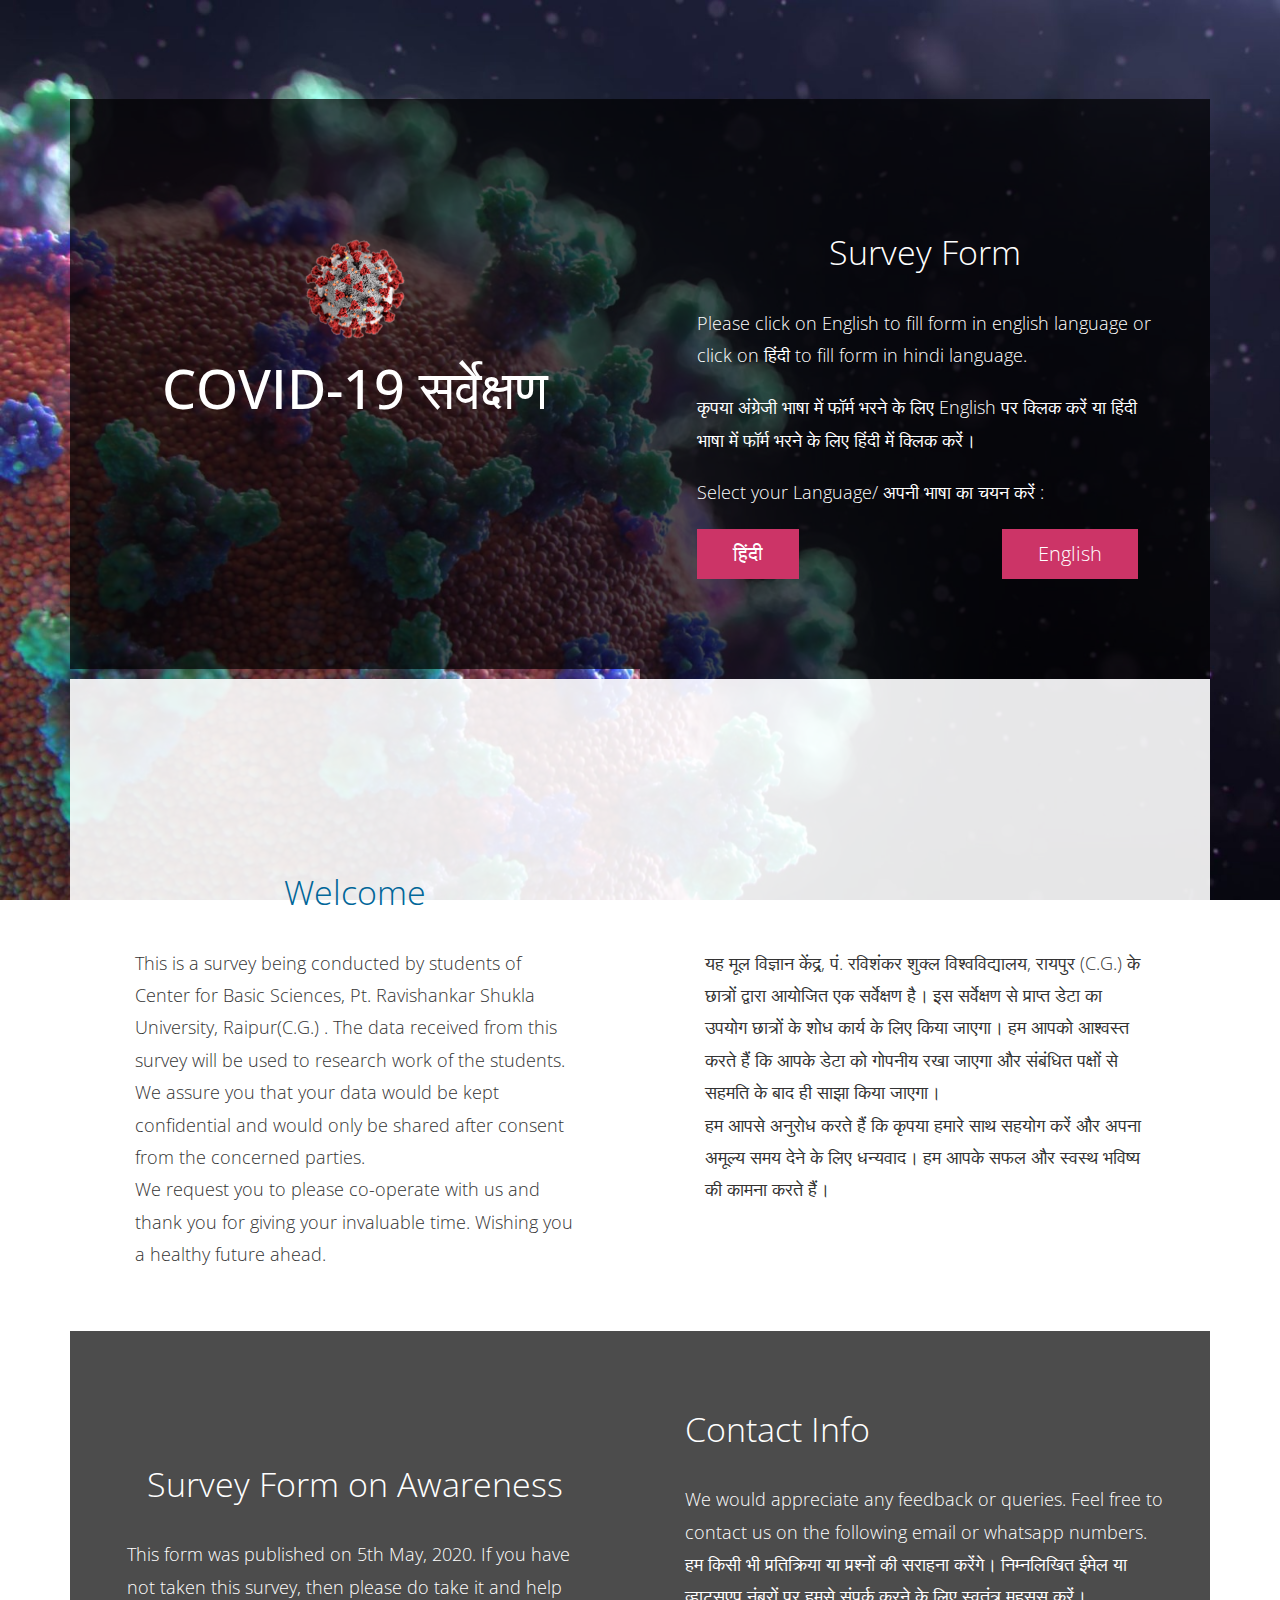
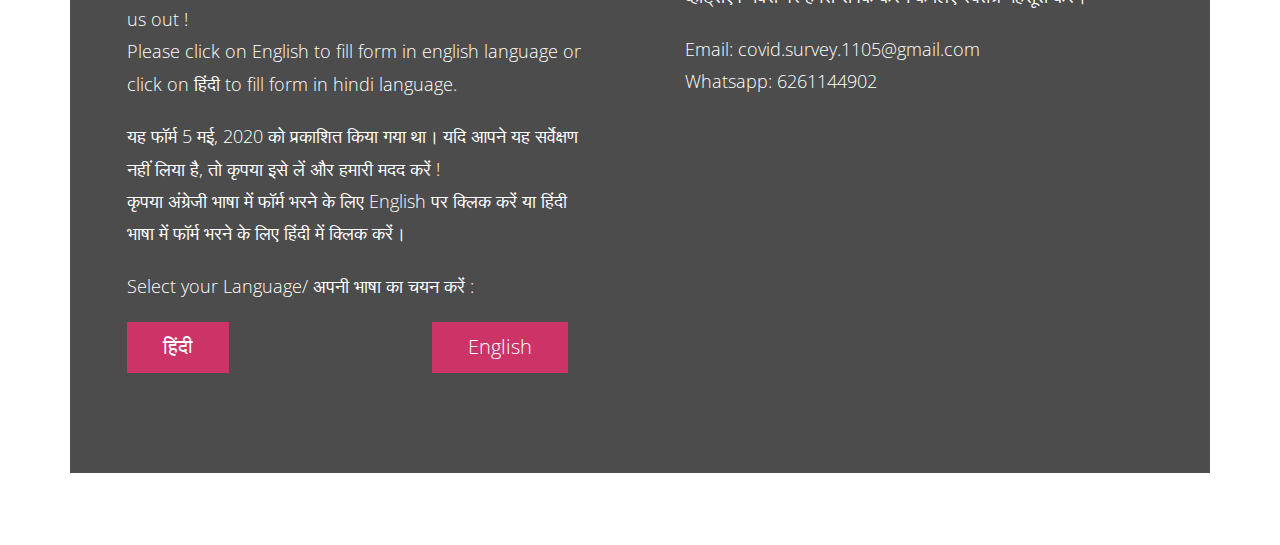
<file: index.html>
<!DOCTYPE html>
<html lang="en">
<head>
	<script>
function engform() {
  window.open("https://forms.gle/ETZyusaU3TUwdvP96");
}https://docs.google.com/forms/d/1fBLetUSc7DoRl23oF1uztcpamwPTRqoPYj9zmk1tW9I/edit#responses
function engformr() {
  window.open("https://docs.google.com/forms/d/1fBLetUSc7DoRl23oF1uztcpamwPTRqoPYj9zmk1tW9I/edit#responses");
}
function hinform() {
  window.open("https://forms.gle/2ZNZmqKsPnL2T9FXA");
}
function hinformr() {
  window.open("https://docs.google.com/forms/d/10tCotL-yeYtki2BKHct5paahGv9C5pr3aRc3Mg0NJ3g/edit#responses");
}
function aengform() {
  window.open("https://forms.gle/K2n54QKEVqL9Vrv7A");
}
function ahinform() {
  window.open("https://forms.gle/p74uuAREv25r4r7C7");
}
</script>
    <meta http-equiv="Content-Type" content="text/html; charset=utf-8" />
    <meta http-equiv="X-UA-Compatible" content="IE=edge">
    <meta name="viewport" content="width=device-width, initial-scale=1">
    <link href='https://fonts.googleapis.com/css?family=Open+Sans:300,400,600,700' rel='stylesheet' type='text/css'>
    <link rel="stylesheet" type="text/css" href="Font-Awesome-4.7/css/font-awesome.min.css">
    <link rel="stylesheet" type="text/css" href="css/bootstrap.min.css">
    <link rel="stylesheet" type="text/css" href="css/templatemo-style.css">
    
    <title>COVID-19 Survey</title>
<!--
Catalyst Template
http://www.templatemo.com/tm-499-catalyst
-->
</head>

<body>
    
    <div class="container">
        <section class="col-md-12 content" id="home">
           <div class="col-lg-6 col-md-6 content-item tm-black-translucent-bg tm-logo-box">
              <img src="covid.png" alt="HTML5 Icon" style="width:100px;height:100px;border:0;">
              <h1 class="text-uppercase">COVID-19 सर्वेक्षण</h1>
               
           </div>
        <div class="col-lg-6 col-md-6 col-sm-12 content-item tm-black-translucent-bg tm-services-section-padding">
          <h2 class="main-title text-center dark-blue-text">Survey Form</h2>
           <p>Please click on English to fill form in english language or click on हिंदी to fill form in hindi language.</p>
           <p>कृपया अंग्रेजी भाषा में फॉर्म भरने के लिए English पर क्लिक करें या हिंदी भाषा में फॉर्म भरने के लिए हिंदी में क्लिक करें।</p>
		<p> Select your Language/ अपनी भाषा का चयन करें : </p>
            <input type="button" class="btn pull-right btn-contact tm-btn-primary" value="English" onclick="engform()"> <input type="button" class="btn pull-left btn-contact tm-btn-primary" value="हिंदी" onclick="hinform()">
       </div>
           <div class="col-lg-6 col-md-6 content-item content-item-1 background tm-white-translucent-bg">
               <h2 class="main-title text-center dark-blue-text">Welcome</h2>
               <p>This is a survey being conducted by students of Center for Basic Sciences, Pt. Ravishankar Shukla University, Raipur(C.G.) . The data received from this survey will be used to research work of the students. We assure you that your data would be kept confidential and would only be shared after consent from the concerned parties.<br>
We request you to please co-operate with us and thank you for giving your invaluable time. Wishing you a healthy future ahead.</p>  
		</div>
           <div class="col-lg-6 col-md-6 content-item content-item-1 background tm-white-translucent-bg">
               <h2 class="main-title text-center dark-blue-text"> <br> </h2>
		<p>यह मूल विज्ञान केंद्र, पं. रविशंकर शुक्ल विश्वविद्यालय, रायपुर (C.G.) के छात्रों द्वारा आयोजित एक सर्वेक्षण है। इस सर्वेक्षण से प्राप्त डेटा का उपयोग छात्रों के शोध कार्य के लिए किया जाएगा। हम आपको आश्वस्त करते हैं कि आपके डेटा को गोपनीय रखा जाएगा और संबंधित पक्षों से सहमति के बाद ही साझा किया जाएगा।<br>
हम आपसे अनुरोध करते हैं कि कृपया हमारे साथ सहयोग करें और अपना अमूल्य समय देने के लिए धन्यवाद। हम आपके सफल और स्वस्थ भविष्य की कामना करते हैं।</p>             
           </div>
       </section>

       <section class="col-md-12 content padding tm-equal-col-container" id="services">
        <div class="col-lg-6 col-md-6 col-sm-12 content-item tm-black-translucent-bg tm-services-section-padding">
          <h2 class="main-title text-center dark-blue-text">Survey Form on Awareness</h2>
           <p>This form was published on 5th May, 2020. If you have not taken this survey, then please do take it and help us out !<br>
           Please click on English to fill form in english language or click on हिंदी to fill form in hindi language.</p>
           <p>यह फॉर्म 5 मई, 2020 को प्रकाशित किया गया था। यदि आपने यह सर्वेक्षण नहीं लिया है, तो कृपया इसे लें और हमारी मदद करें !<br>
	      कृपया अंग्रेजी भाषा में फॉर्म भरने के लिए English पर क्लिक करें या हिंदी भाषा में फॉर्म भरने के लिए हिंदी में क्लिक करें।</p>
		<p> Select your Language/ अपनी भाषा का चयन करें : </p>
            <input type="button" class="btn pull-right btn-contact tm-btn-primary" value="English" onclick="aengform()"> <input type="button" class="btn pull-left btn-contact tm-btn-primary" value="हिंदी" onclick="ahinform()">
       </div>
 
 
       <div class="col-lg-6 col-md-6 content-item tm-content-box tm-black-translucent-bg">
           <h2 class="contact-title">Contact Info</h2>
           <p>We would appreciate any feedback or queries. Feel free to contact us on the following email or whatsapp numbers.<br>
		हम किसी भी प्रतिक्रिया या प्रश्नों की सराहना करेंगे। निम्नलिखित ईमेल या व्हाट्सएप नंबरों पर हमसे संपर्क करने के लिए स्वतंत्र महसूस करें।</p>
           <p>
		   Email: covid.survey.1105@gmail.com <br>
		   Whatsapp: 6261144902<br>
	       </p>
       </div>
    
	    </section>
<div class="text-center footer">
	<div class="container">
		Copyright &copy; <span class="tm-current-year">2020</span> Center for Basic Sciences
        
        | Raipur (C.G.):<a href="http://www.prsu.ac.in" target="_parent">CBS</a>
    </div>
</div>

<script>

// Write current year in copyright text.
  document.getElementsByClassName("tm-2020").value = new Date().getFullYear();

</script>
</body>
</html>
</file>
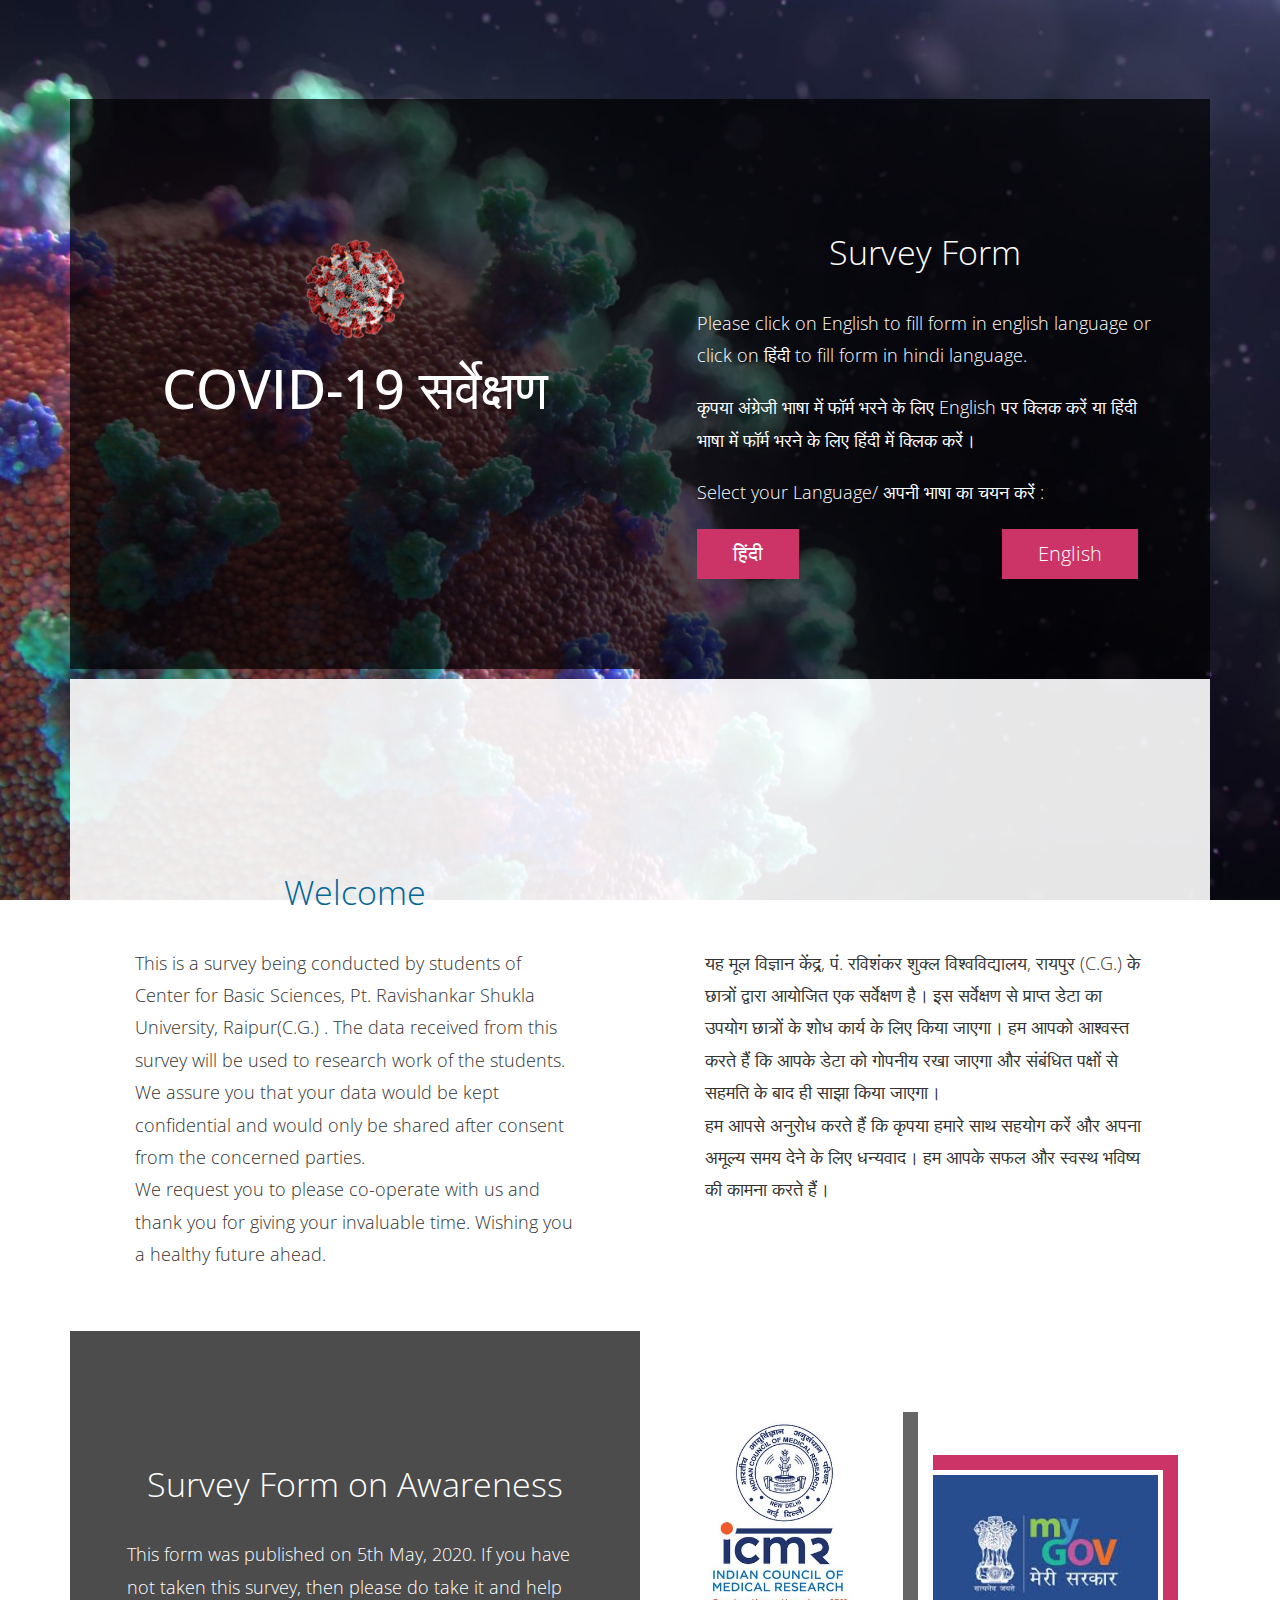
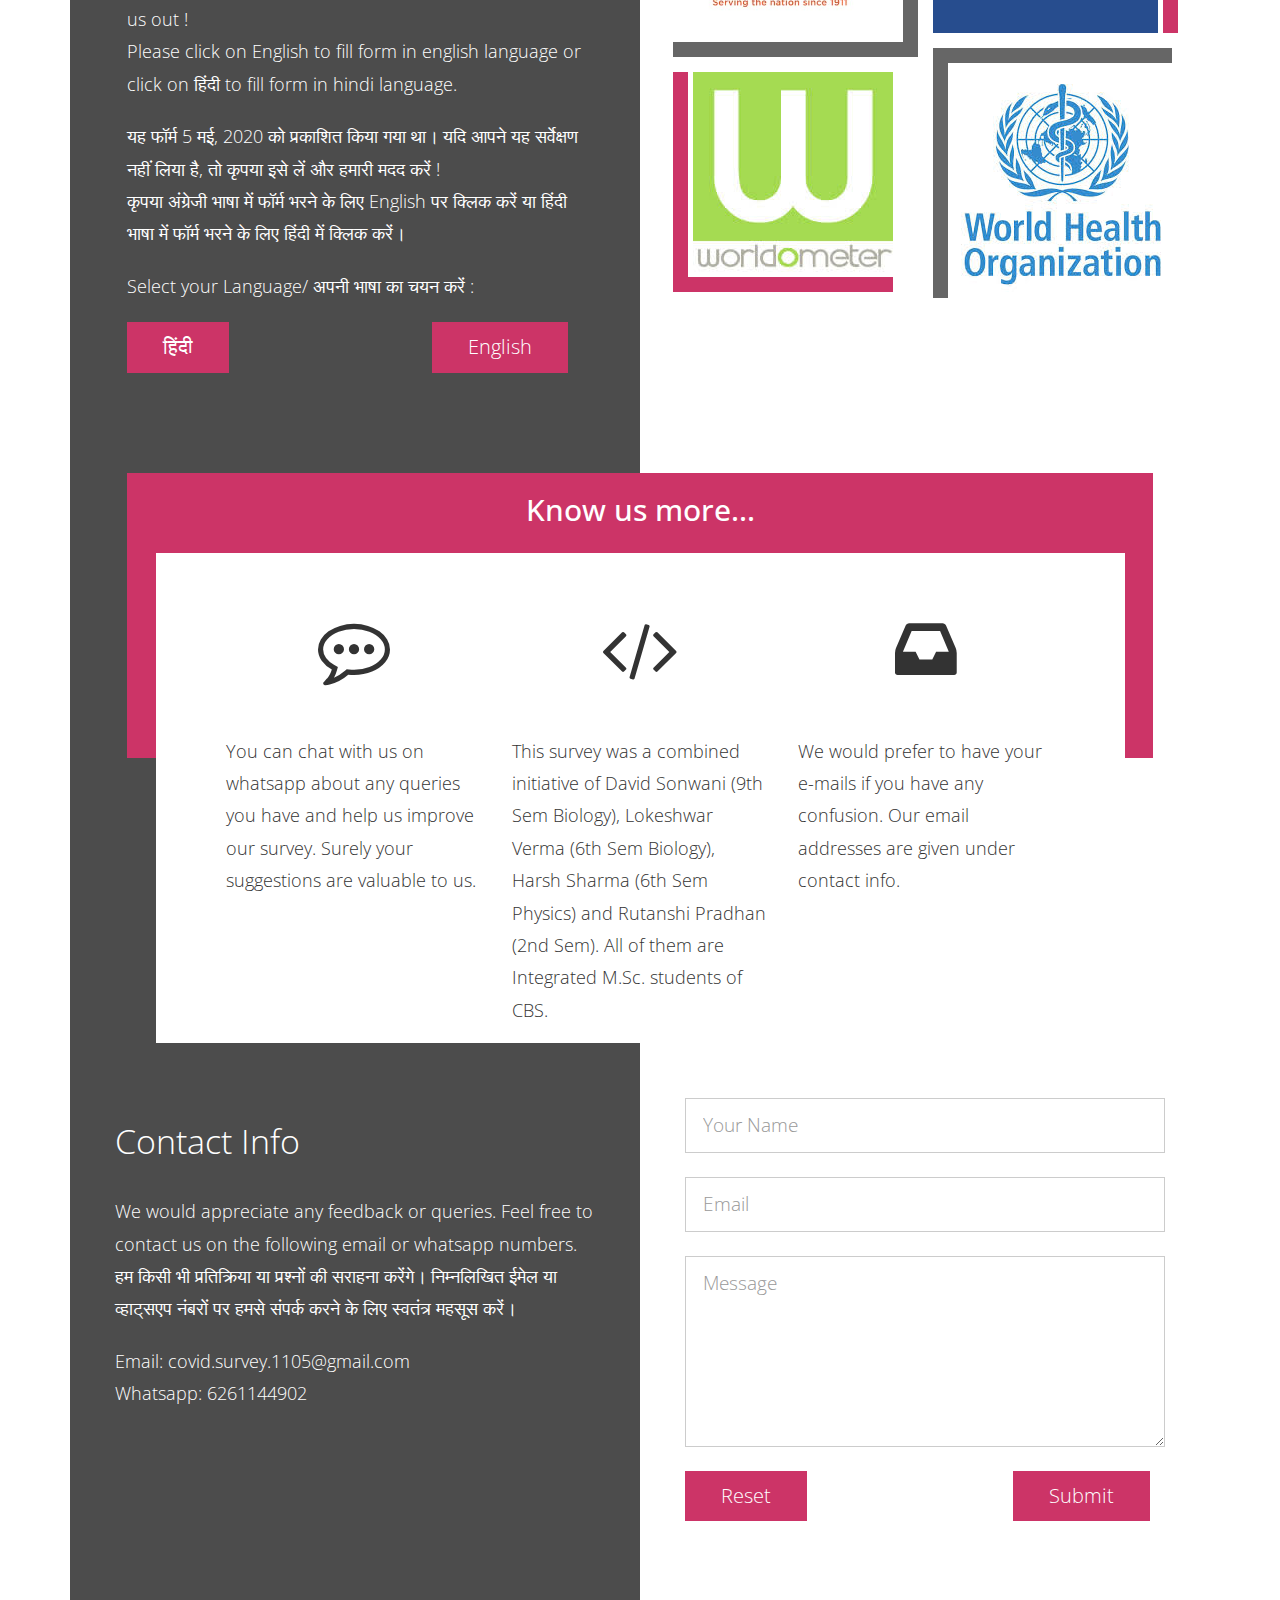
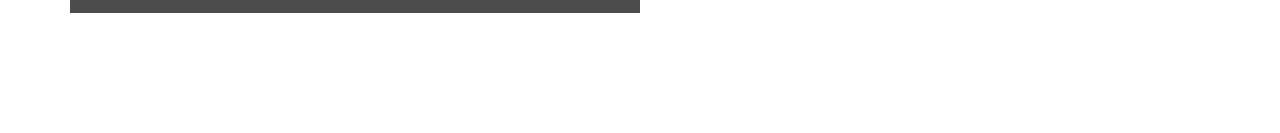
<file: index1.html>
<!DOCTYPE html>
<html lang="en">
<head>
	<script>
function engform() {
  window.open("https://forms.gle/ETZyusaU3TUwdvP96");
}
function hinform() {
  window.open("https://forms.gle/2ZNZmqKsPnL2T9FXA");
}
function aengform() {
  window.open("https://forms.gle/K2n54QKEVqL9Vrv7A");
}
function ahinform() {
  window.open("https://forms.gle/p74uuAREv25r4r7C7");
}
</script>
    <meta http-equiv="Content-Type" content="text/html; charset=utf-8" />
    <meta http-equiv="X-UA-Compatible" content="IE=edge">
    <meta name="viewport" content="width=device-width, initial-scale=1">
    <link href='https://fonts.googleapis.com/css?family=Open+Sans:300,400,600,700' rel='stylesheet' type='text/css'>
    <link rel="stylesheet" type="text/css" href="Font-Awesome-4.7/css/font-awesome.min.css">
    <link rel="stylesheet" type="text/css" href="css/bootstrap.min.css">
    <link rel="stylesheet" type="text/css" href="css/templatemo-style.css">
    
    <title>COVID-19 Survey</title>
<!--
Catalyst Template
http://www.templatemo.com/tm-499-catalyst
-->
</head>

<body>
    
    <div class="container">
        <section class="col-md-12 content" id="home">
           <div class="col-lg-6 col-md-6 content-item tm-black-translucent-bg tm-logo-box">
              <img src="covid.png" alt="HTML5 Icon" style="width:100px;height:100px;border:0;">
              <h1 class="text-uppercase">COVID-19 सर्वेक्षण</h1>
               
           </div>
        <div class="col-lg-6 col-md-6 col-sm-12 content-item tm-black-translucent-bg tm-services-section-padding">
          <h2 class="main-title text-center dark-blue-text">Survey Form</h2>
           <p>Please click on English to fill form in english language or click on हिंदी to fill form in hindi language.</p>
           <p>कृपया अंग्रेजी भाषा में फॉर्म भरने के लिए English पर क्लिक करें या हिंदी भाषा में फॉर्म भरने के लिए हिंदी में क्लिक करें।</p>
		<p> Select your Language/ अपनी भाषा का चयन करें : </p>
            <input type="button" class="btn pull-right btn-contact tm-btn-primary" value="English" onclick="engform()"> <input type="button" class="btn pull-left btn-contact tm-btn-primary" value="हिंदी" onclick="hinform()">
       </div>
           <div class="col-lg-6 col-md-6 content-item content-item-1 background tm-white-translucent-bg">
               <h2 class="main-title text-center dark-blue-text">Welcome</h2>
               <p>This is a survey being conducted by students of Center for Basic Sciences, Pt. Ravishankar Shukla University, Raipur(C.G.) . The data received from this survey will be used to research work of the students. We assure you that your data would be kept confidential and would only be shared after consent from the concerned parties.<br>
We request you to please co-operate with us and thank you for giving your invaluable time. Wishing you a healthy future ahead.</p>  
		</div>
           <div class="col-lg-6 col-md-6 content-item content-item-1 background tm-white-translucent-bg">
               <h2 class="main-title text-center dark-blue-text"> <br> </h2>
		<p>यह मूल विज्ञान केंद्र, पं. रविशंकर शुक्ल विश्वविद्यालय, रायपुर (C.G.) के छात्रों द्वारा आयोजित एक सर्वेक्षण है। इस सर्वेक्षण से प्राप्त डेटा का उपयोग छात्रों के शोध कार्य के लिए किया जाएगा। हम आपको आश्वस्त करते हैं कि आपके डेटा को गोपनीय रखा जाएगा और संबंधित पक्षों से सहमति के बाद ही साझा किया जाएगा।<br>
हम आपसे अनुरोध करते हैं कि कृपया हमारे साथ सहयोग करें और अपना अमूल्य समय देने के लिए धन्यवाद। हम आपके सफल और स्वस्थ भविष्य की कामना करते हैं।</p>             
           </div>
       </section>

       <section class="col-md-12 content padding tm-equal-col-container" id="services">
        <div class="col-lg-6 col-md-6 col-sm-12 content-item tm-black-translucent-bg tm-services-section-padding">
          <h2 class="main-title text-center dark-blue-text">Survey Form on Awareness</h2>
           <p>This form was published on 5th May, 2020. If you have not taken this survey, then please do take it and help us out !<br>
           Please click on English to fill form in english language or click on हिंदी to fill form in hindi language.</p>
           <p>यह फॉर्म 5 मई, 2020 को प्रकाशित किया गया था। यदि आपने यह सर्वेक्षण नहीं लिया है, तो कृपया इसे लें और हमारी मदद करें !<br>
	      कृपया अंग्रेजी भाषा में फॉर्म भरने के लिए English पर क्लिक करें या हिंदी भाषा में फॉर्म भरने के लिए हिंदी में क्लिक करें।</p>
		<p> Select your Language/ अपनी भाषा का चयन करें : </p>
            <input type="button" class="btn pull-right btn-contact tm-btn-primary" value="English" onclick="aengform()"> <input type="button" class="btn pull-left btn-contact tm-btn-primary" value="हिंदी" onclick="ahinform()">
       </div>
       <div class="col-lg-6 col-md-6 col-sm-12 tm-white-translucent-bg tm-services-section-padding tm-box-center">

          <div class="tm-left-col">
            <div class="tm-border-box tm-gray-border-br tm-img-box-1">
		<a href="https://www.icmr.gov.in/">
              <img src="images/tm-img-1.jpg" alt="Image 1" class="tm-img tm-img-tl">  
		</a>
             </div>  
             <div class="tm-border-box tm-pink-border-bl tm-img-box-2">
		<a href="https://www.worldometers.info/coronavirus/">
              <img src="images/tm-img-3.jpg" alt="Image 3" class="tm-img tm-img-bl">  
		</a>
            </div> 
               
          </div>

          <div class="tm-right-col">
             <div class="tm-border-box tm-pink-border-tr tm-img-box-3">  
		 <a href="https://www.mygov.in/covid-19">
              <img src="images/tm-img-2.jpg" alt="Image 2" class="tm-img tm-img-tr">  
		</a>
             </div>
            <div class="tm-border-box tm-gray-border-tl tm-img-box-4">
		<a href="https://www.who.int/health-topics/coronavirus#tab=tab_1">
              <img src="images/tm-img-4.jpg" alt="Image 4" class="tm-img tm-img-br">  
		</a>
            </div>  
          </div>
                      
       </div>

      </section>

      <section class="col-md-12 content padding tm-float-section tm-section-3">

      <div class="col-lg-6 col-md-6 content-item tm-black-translucent-bg"></div>
      <div class="col-lg-6 col-md-6 content-item tm-white-translucent-bg"></div>
      
     <div class="tm-float-section-header">
        <h2 class="text-center tm-white-text tm-section-3-header">Know us more...</h2>  
      </div>

      <div class="tm-float-section-body tm-white-bg">
        <div class="col-lg-12">
          <div class="col-md-4 col-lg-4">
            <i class="fa fa-commenting-o fa-4x tm-fa-icon"></i>
            <p>You can chat with us on whatsapp about any queries you have and help us improve our survey. Surely your suggestions are valuable to us.</p>
          </div>
          <div class="col-md-4 col-lg-4">
            <i class="fa fa-code fa-4x tm-fa-icon"></i>
            <p> This survey was a combined initiative of David Sonwani (9th Sem Biology), Lokeshwar Verma (6th Sem Biology), Harsh Sharma (6th Sem Physics) and Rutanshi Pradhan (2nd Sem). All of them are Integrated M.Sc. students of CBS. </p>
          </div>
          <div class="col-md-4 col-lg-4">
            <i class="fa fa-inbox fa-4x tm-fa-icon"></i>
            <p>We would prefer to have your e-mails if you have any confusion. Our email addresses are given under contact info.</p>
          </div>
        </div>
      </div>
        
      </section>

   <section class="col-md-12 content" id="contact">
       <div class="col-lg-6 col-md-6 content-item tm-content-box tm-black-translucent-bg">
           <h2 class="contact-title">Contact Info</h2>
           <p>We would appreciate any feedback or queries. Feel free to contact us on the following email or whatsapp numbers.<br>
		हम किसी भी प्रतिक्रिया या प्रश्नों की सराहना करेंगे। निम्नलिखित ईमेल या व्हाट्सएप नंबरों पर हमसे संपर्क करने के लिए स्वतंत्र महसूस करें।</p>
           <p>
		   Email: covid.survey.1105@gmail.com <br>
		   Whatsapp: 6261144902<br>
	       </p>
       </div>
       <div class="col-lg-6 col-md-6 content-item tm-content-box tm-white-translucent-bg">
           
           <form action="mailto:covid.survey.1105@gmail.com" method="post" name="contact-form" class="contact-form" enctype="text/plain">
            <div class="col-lg-12 col-md-12 col-sm-12 col-xs-12">
                <div class="form-group">
                    <input name="name" type="text" class="form-control" id="name" placeholder="Your Name" required>
                </div>    
            </div>
            <div class="col-lg-12 col-md-12 col-sm-12 col-xs-12">
                <div class="form-group contact-field">
                    <input name="email" type="email" class="form-control" id="email" placeholder="Email" required>
                </div>    
            </div>
            <div class="col-lg-12 col-md-12 col-sm-12 col-xs-12">
                <div class="form-group contact-field">
                    <textarea name="message" rows="6" class="form-control" id="message" placeholder="Message" required></textarea>
                </div>    
            </div>
            <div class="col-lg-12 col-md-12 col-sm-12 col-xs-12">
                <div class="form-group margin-b-0">
                    <button type="submit" id="form-submit" class="btn pull-right btn-contact tm-btn-primary">Submit</button>
			 <button type="reset" id="form-reset" class="btn pull-left btn-contact tm-btn-primary">Reset</button>
                </div>    
            </div>
        </form>
        <!--</div> -->
        <div id="msgSubmit" class="h3 text-center hidden">Message Submitted!</div>

    </div>

</section>

</div>

<div class="text-center footer">
	<div class="container">
		Copyright &copy; <span class="tm-current-year">2020</span> Center for Basic Sciences
        
        | Raipur (C.G.):<a href="http://www.cbsraipur.ac.in" target="_parent">CBS</a>
    </div>
</div>

<script>

// Write current year in copyright text.
  document.getElementsByClassName("tm-current-year").value = new Date().getFullYear();

</script>
</body>
</html>
</file>
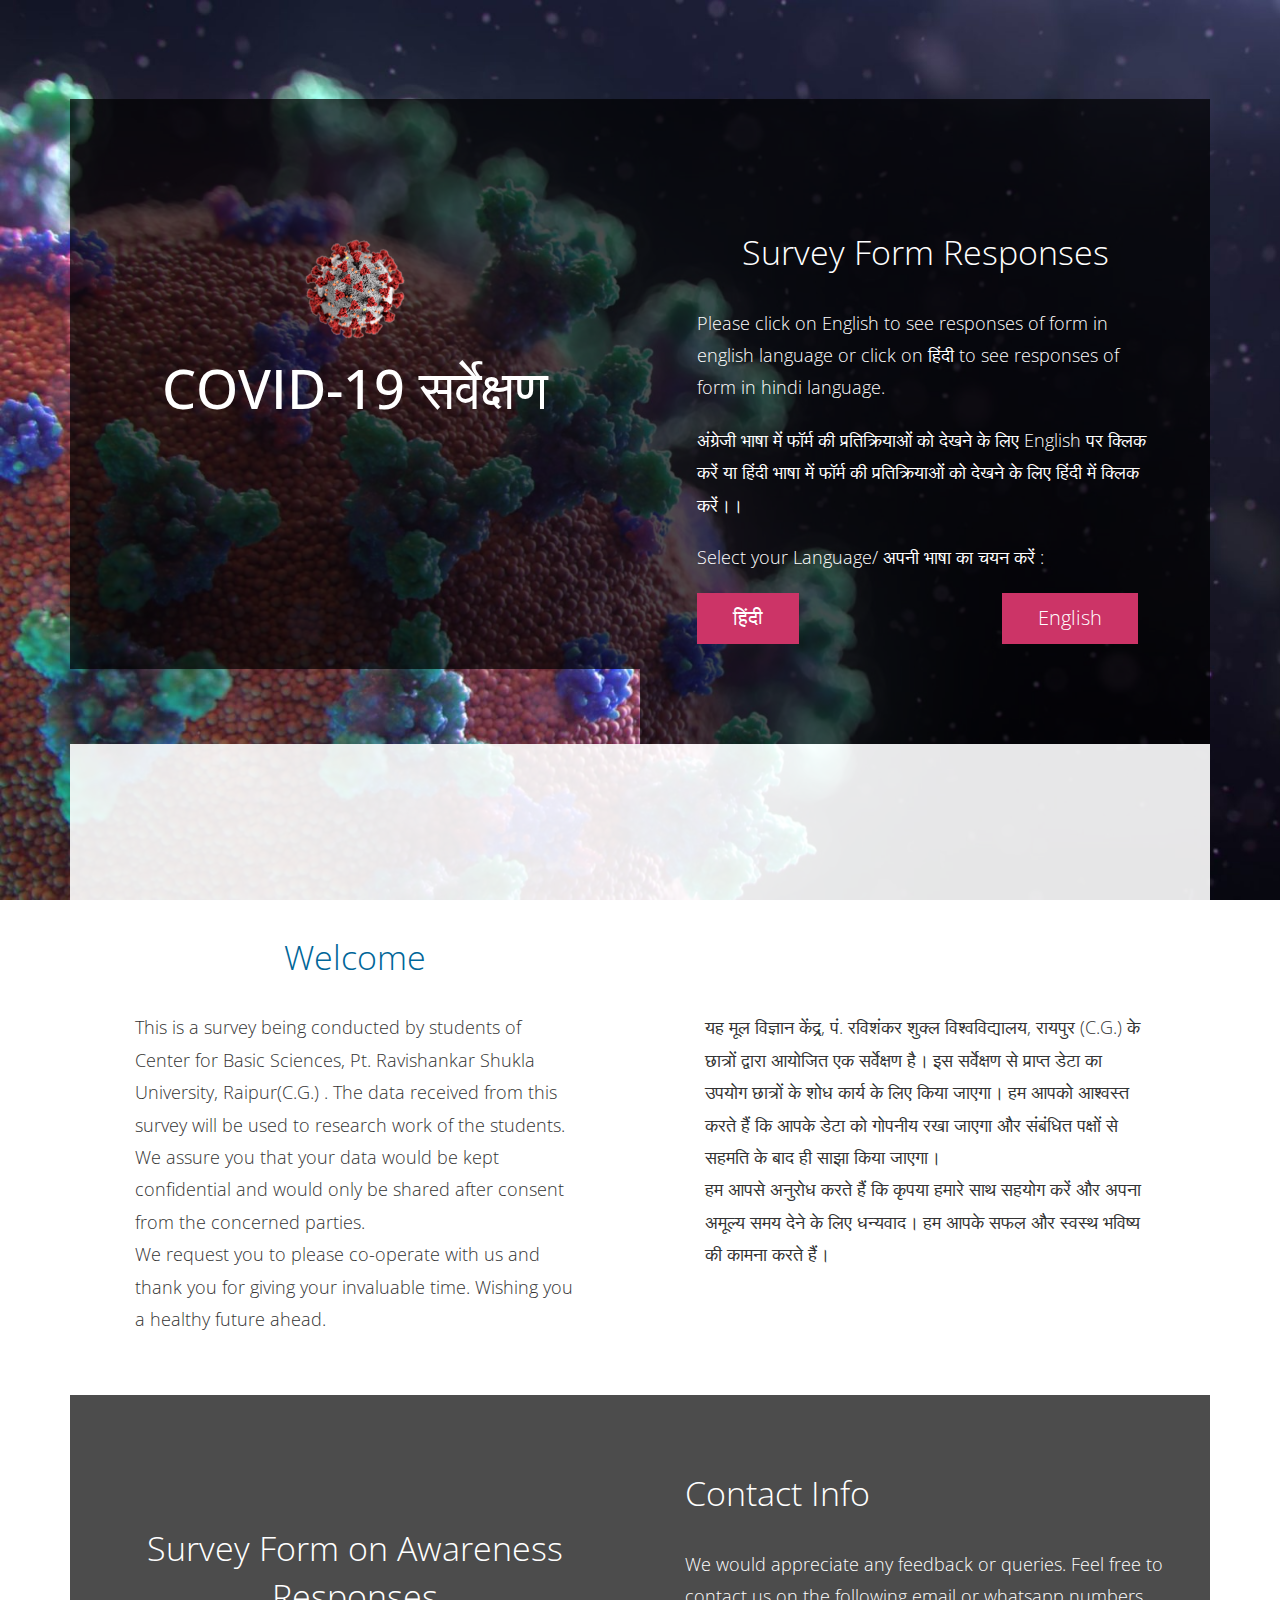
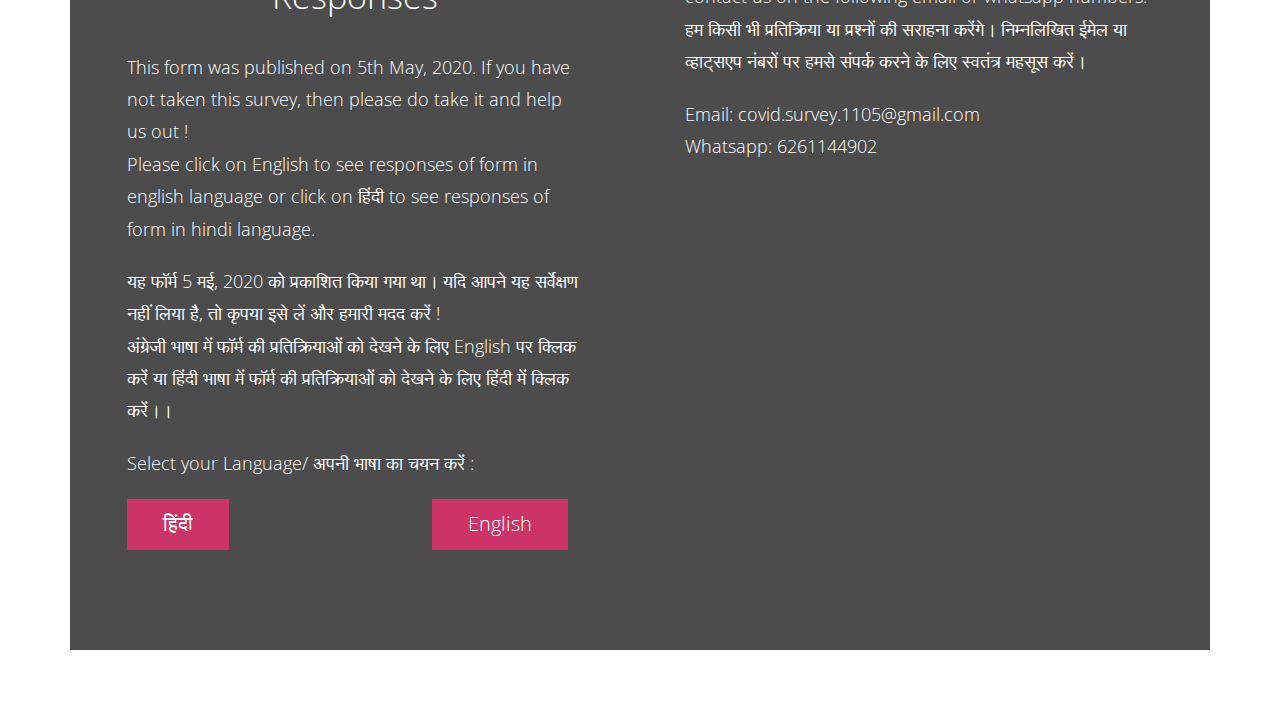
<file: responses.html>
<!DOCTYPE html>
<html lang="en">
<head>
	<script>
function engformr() {
  window.open("https://docs.google.com/spreadsheets/d/18T_lCGwoPBrM6Vul77QXpniTkuRd1qamAxutRFyMuEo/edit?usp=sharing");
}
function hinformr() {
  window.open("https://docs.google.com/spreadsheets/d/1fB-NuM4wyBugxdDcbJKJJLNL-o-QAUMBrft706QrkDQ/edit?usp=sharing");
}
function aengformr() {
  window.open("https://docs.google.com/spreadsheets/d/1bsU4jSzWGU5ni6wJuetsQe4s5YGY48NKtBH0ruYaKo8/edit?usp=sharing");
}
function ahinformr() {
  window.open("https://docs.google.com/spreadsheets/d/1cJx2biwPQVWB0Tif35CYd0vI8_CgpzAzcP1sKbCAnsI/edit?usp=sharing");
}
</script>
    <meta http-equiv="Content-Type" content="text/html; charset=utf-8" />
    <meta http-equiv="X-UA-Compatible" content="IE=edge">
    <meta name="viewport" content="width=device-width, initial-scale=1">
    <link href='https://fonts.googleapis.com/css?family=Open+Sans:300,400,600,700' rel='stylesheet' type='text/css'>
    <link rel="stylesheet" type="text/css" href="Font-Awesome-4.7/css/font-awesome.min.css">
    <link rel="stylesheet" type="text/css" href="css/bootstrap.min.css">
    <link rel="stylesheet" type="text/css" href="css/templatemo-style.css">
    
    <title>COVID-19 Survey</title>
<!--
Catalyst Template
http://www.templatemo.com/tm-499-catalyst
-->
</head>

<body>
    
    <div class="container">
        <section class="col-md-12 content" id="home">
           <div class="col-lg-6 col-md-6 content-item tm-black-translucent-bg tm-logo-box">
              <img src="covid.png" alt="HTML5 Icon" style="width:100px;height:100px;border:0;">
              <h1 class="text-uppercase">COVID-19 सर्वेक्षण</h1>
               
           </div>
        <div class="col-lg-6 col-md-6 col-sm-12 content-item tm-black-translucent-bg tm-services-section-padding">
          <h2 class="main-title text-center dark-blue-text">Survey Form Responses</h2>
           <p>Please click on English to see responses of form in english language or click on हिंदी to see responses of form in hindi language.</p>
           <p>अंग्रेजी भाषा में फॉर्म की प्रतिक्रियाओं को देखने के लिए English पर क्लिक करें या हिंदी भाषा में फॉर्म की प्रतिक्रियाओं को देखने के लिए हिंदी में क्लिक करें।।</p>
		<p> Select your Language/ अपनी भाषा का चयन करें : </p>
            <input type="button" class="btn pull-right btn-contact tm-btn-primary" value="English" onclick="engformr()"> <input type="button" class="btn pull-left btn-contact tm-btn-primary" value="हिंदी" onclick="hinformr()">
       </div>
           <div class="col-lg-6 col-md-6 content-item content-item-1 background tm-white-translucent-bg">
               <h2 class="main-title text-center dark-blue-text">Welcome</h2>
               <p>This is a survey being conducted by students of Center for Basic Sciences, Pt. Ravishankar Shukla University, Raipur(C.G.) . The data received from this survey will be used to research work of the students. We assure you that your data would be kept confidential and would only be shared after consent from the concerned parties.<br>
We request you to please co-operate with us and thank you for giving your invaluable time. Wishing you a healthy future ahead.</p>  
		</div>
           <div class="col-lg-6 col-md-6 content-item content-item-1 background tm-white-translucent-bg">
               <h2 class="main-title text-center dark-blue-text"> <br> </h2>
		<p>यह मूल विज्ञान केंद्र, पं. रविशंकर शुक्ल विश्वविद्यालय, रायपुर (C.G.) के छात्रों द्वारा आयोजित एक सर्वेक्षण है। इस सर्वेक्षण से प्राप्त डेटा का उपयोग छात्रों के शोध कार्य के लिए किया जाएगा। हम आपको आश्वस्त करते हैं कि आपके डेटा को गोपनीय रखा जाएगा और संबंधित पक्षों से सहमति के बाद ही साझा किया जाएगा।<br>
हम आपसे अनुरोध करते हैं कि कृपया हमारे साथ सहयोग करें और अपना अमूल्य समय देने के लिए धन्यवाद। हम आपके सफल और स्वस्थ भविष्य की कामना करते हैं।</p>             
           </div>
       </section>

       <section class="col-md-12 content padding tm-equal-col-container" id="services">
        <div class="col-lg-6 col-md-6 col-sm-12 content-item tm-black-translucent-bg tm-services-section-padding">
          <h2 class="main-title text-center dark-blue-text">Survey Form on Awareness Responses</h2>
           <p>This form was published on 5th May, 2020. If you have not taken this survey, then please do take it and help us out !<br>
           Please click on English to see responses of form in english language or click on हिंदी to see responses of form in hindi language.</p>
           <p>यह फॉर्म 5 मई, 2020 को प्रकाशित किया गया था। यदि आपने यह सर्वेक्षण नहीं लिया है, तो कृपया इसे लें और हमारी मदद करें !<br>
	      अंग्रेजी भाषा में फॉर्म की प्रतिक्रियाओं को देखने के लिए English पर क्लिक करें या हिंदी भाषा में फॉर्म की प्रतिक्रियाओं को देखने के लिए हिंदी में क्लिक करें।।</p>
		<p> Select your Language/ अपनी भाषा का चयन करें : </p>
            <input type="button" class="btn pull-right btn-contact tm-btn-primary" value="English" onclick="aengformr()"> <input type="button" class="btn pull-left btn-contact tm-btn-primary" value="हिंदी" onclick="ahinformr()">
       </div>
 
 
       <div class="col-lg-6 col-md-6 content-item tm-content-box tm-black-translucent-bg">
           <h2 class="contact-title">Contact Info</h2>
           <p>We would appreciate any feedback or queries. Feel free to contact us on the following email or whatsapp numbers.<br>
		हम किसी भी प्रतिक्रिया या प्रश्नों की सराहना करेंगे। निम्नलिखित ईमेल या व्हाट्सएप नंबरों पर हमसे संपर्क करने के लिए स्वतंत्र महसूस करें।</p>
           <p>
		   Email: covid.survey.1105@gmail.com <br>
		   Whatsapp: 6261144902<br>
	       </p>
       </div>
    
	    </section>
<div class="text-center footer">
	<div class="container">
		Copyright &copy; <span class="tm-current-year">2020</span> Center for Basic Sciences
        
        | Raipur (C.G.):<a href="http://www.prsu.ac.in" target="_parent">CBS</a>
    </div>
</div>

<script>

// Write current year in copyright text.
  document.getElementsByClassName("tm-2020").value = new Date().getFullYear();

</script>
</body>
</html>
</file>
<file: css/templatemo-style.css>
/* 

Catalyst Template

http://www.templatemo.com/tm-499-catalyst



Pink #cc3467

*/

a,
a:hover,
a:focus {
    text-decoration: none;
}
a:focus {
    outline: none;
}

body{
    margin:0;
    padding:0;
    background-image:url(../images/tm-catalyst-bg1.jpg);
    background-repeat:repeat-y;
    background-size:cover;
    background-attachment: fixed;
    font-family: 'Open Sans', sans-serif;
    font-size: 18px;
    font-weight:300;
}
.tm-logo { margin-bottom: 25px; }

p {
    margin: 0 0 20px;
    line-height: 1.8;
}

.tm-box-center {
    display: -webkit-box;
    display: -ms-flexbox;
    display: flex;
    -webkit-box-align: center;
        -ms-flex-align: center;
            align-items: center;
    -webkit-box-pack: center;
        -ms-flex-pack: center;
            justify-content: center;
}

#home {
    padding-top: 5.5em;
}
.content {
    padding-right: 0px;
    padding-left: 0px;
}
.content-item {
    padding-right: 5%;
    padding-left: 5%;
    min-height:570px !important;
}
.content-item p:last-child {
    margin-bottom: 0;
}
.background.content-item-1 {
    padding: 60px 65px;
}

.tm-content-box {
    padding: 55px 45px;
}

.main-title {    
    font-weight: 300;
    font-size: 34px;
    line-height: 1.4;
    margin-top: 130px;
    margin-bottom: 30px;
}
.contact-title {
    font-weight: 300;
    font-size: 34px;
    line-height: 1.4;
    margin-bottom: 30px;   
}

.dark-blue-text { color: #006699; }

.btn {
    border-radius:0px;
    padding: 10px 25px;
    margin-top: 20px;
    font-size: 20px;
    font-weight: 300;
    margin-right: 15px;
    transition:all 0.3s;
    -webkit-transition:all 0.3s;
}
.btn:last-child { margin-right: 0; }
.btn-big {
    padding: 10px 40px;
    min-width: 176px;
}
.btn-contact {
    font-size: 2rem;
    padding: 10px 35px;
    font-weight: 300;
    margin-top: 0;
    -webkit-transition: all 0.3s ease;
    transition: all 0.3s ease;
}
.btn-contact:hover,
.btn-contact:focus {
    background-color: rgba(47,47,47,0.5);
}

.form-control {
    box-shadow: none;
    font-size: 19px;
    height: auto;
    padding: 13px 17px;
}
.form-group {
    margin-bottom: 24px;
}
.contact-form {
    overflow: hidden;
    margin-left: -15px;
    margin-right: -15px;
}
.content-item input, .content-item textarea {
    border-radius:0px;
}
.contact-field {
    padding-left: 0;
    padding-right: 0;
}
.footer {
    color: #fff;
    font-size: 1.7rem;
    font-weight: 400;
    padding: 48px 0;
}
.footer a {
	color: #fff;
}

.margin-b-0 { margin-bottom: 0; }
.tm-white-text { color: white; }
.tm-white-bg { background-color: white; }
.tm-white-translucent-bg { background-color: rgba(255,255,255, 0.9); }
.tm-black-translucent-bg { background-color: rgba(0,0,0,0.7); }
.tm-black-translucent-bg > * {
    color: white;
}

.tm-float-section-header {
    position: absolute;
    background-color: #cc3467;
    width: 90%;
    left: 0;
    right: 0;
    margin-left: auto;
    margin-right: auto;
    height: 50%;
}

.tm-float-section { position: relative; }
.tm-float-section-body {
    position: absolute;
    top: 80px;
    width: 85%;
    left: 0;
    right: 0;
    margin-left: auto;
    margin-right: auto;
    padding: 40px;
}

.tm-fa-icon {
    margin-bottom: 50px;
    margin-top: 20px;
    text-align: center;
    width: 100%;
}

h1 { font-size: 54px; }

.tm-btn-primary { 
    background-color: #cc3467; 
    color: white;
}

.tm-btn-primary:hover,
.tm-btn-primary:focus {
    background-color: #e74a7e;
    color: white;
}

.form-control:focus {
    border-color: rgba(204, 52, 103, 1);
    outline: 0;
    box-shadow: inset 0 1px 1px rgba(204, 52, 103, 0.075), 0 0 8px rgba(204, 52, 103, 0.6);
}

.tm-img-tl {
    padding-right: 5px;
    padding-bottom: 5px;
}

.tm-img-tr {
    padding-top: 5px;
    padding-right: 5px;
}

.tm-img-bl {
    padding-bottom: 5px;
    padding-left: 5px;
}

.tm-img-br {
    padding-top: 5px;
    padding-left: 5px;
}

.tm-border-box { display: inline-block; }

.tm-gray-border-br {
    border-right: 15px solid #666666;
    border-bottom: 15px solid #666666;
}

.tm-gray-border-tl {
    border-top: 15px solid #666666;
    border-left: 15px solid #666666;
}

.tm-pink-border-tr {
    border-top: 15px solid #cc3467;
    border-right: 15px solid #cc3467;
}

.tm-pink-border-bl {
    border-bottom: 15px solid #cc3467;
    border-left: 15px solid #cc3467;
}

.tm-left-col,
.tm-right-col {
    width: 245px;
    float: left;
    max-width: 48%;
}

.tm-right-col {
    margin-left: 15px;
    margin-top: 50px;
}

.tm-img-box-2,
.tm-img-box-4 { margin-top: 15px; }

.tm-equal-col-container {
    display: -webkit-box;
    display: -ms-flexbox;
    display: flex;
}

.tm-services-section-padding { padding-bottom: 100px; }

.tm-img {
    width: 100%;
    height: auto;
}

.tm-logo-box {
    text-align: center;
    padding-top: 140px;
}

@media screen and (max-width:1199px){
    .content-item { min-height: 600px !important; }
    p { margin: 0 0 10px; }
    .btn { margin-top: 15px; }    
    textarea#message { height: 125px; }
}

@media screen and (max-width: 1199px) and (min-width: 992px) {
    .background { padding: 25px; }
    .background.content-item-1 { padding: 0 40px; }
    .btn { margin-top: 10px; }
    .btn-contact { margin-top: 0; }
    .form-control { font-size: 0.9em; }
}

@media screen and (max-width:991px){

    .content-item {
        min-height: inherit !important;
        padding-top: 10%;
        padding-bottom: 10%;
        width: 100%;        
    }
    
    .background p { line-height: 27px; }
    .background p { font-size: 16px; }
    .background h2 {
        margin-bottom: 30px;
        margin-top: 0;
    }
    p { margin: 0 0 20px; }
    .btn { margin-top: 20px; }
    
    textarea#message { height: inherit; }

    .tm-equal-col-container {
        -webkit-box-orient: vertical;
        -webkit-box-direction: normal;
            -ms-flex-direction: column;
                flex-direction: column;
    }

    .main-title { margin-top: 0; }

    .tm-services-section-padding {
        padding-bottom: 60px;
        padding-top: 60px;
    }

    .background.content-item-1 {
        padding-left: 5%;
        padding-right: 5%;
    }

    .tm-section-3 > .content-item { display: none; }

    .tm-float-section {
        position: static;
        background-color: rgba(0,0,0, 0.7);
        padding-top: 50px;
        padding-bottom: 50px;
    }

    .tm-float-section-header, 
    .tm-float-section-body {
        position: static;
    }

    .tm-float-section-header {
        padding-top: 30px;
        height: 200px;
    }

    .tm-float-section-body { margin-top: -110px; }

    .tm-fa-icon {
        margin-top: 20px;
        margin-bottom: 10px;
    }

    .tm-section-3-header { margin-top: 0; }
}

@media screen and (max-width:767px){
    
    #home { padding-top: 62px; }
    .main-title { margin-bottom: 30px; }
}

@media screen and (max-width:500px) {
    .btn { margin-top: 10px; }

    .tm-float-section-body { 
        padding: 10px;
        margin-top: -90px;
    }
}

@media screen and (max-width: 480px) {
    .background.content-item-1 { padding: 40px 45px; }
}

@media screen and (max-width: 460px) {
    .tm-float-section-header { height: 220px; }
    .tm-float-section-body,
    .tm-float-section-body .col-lg-12 {
        padding-left: 0;
        padding-right: 0;
    }
}

@media screen and (max-width: 420px) {
    .background { padding: 40px 35px; }
    .background.content-item-1 { padding: 20px 25px; }
}
</file>
